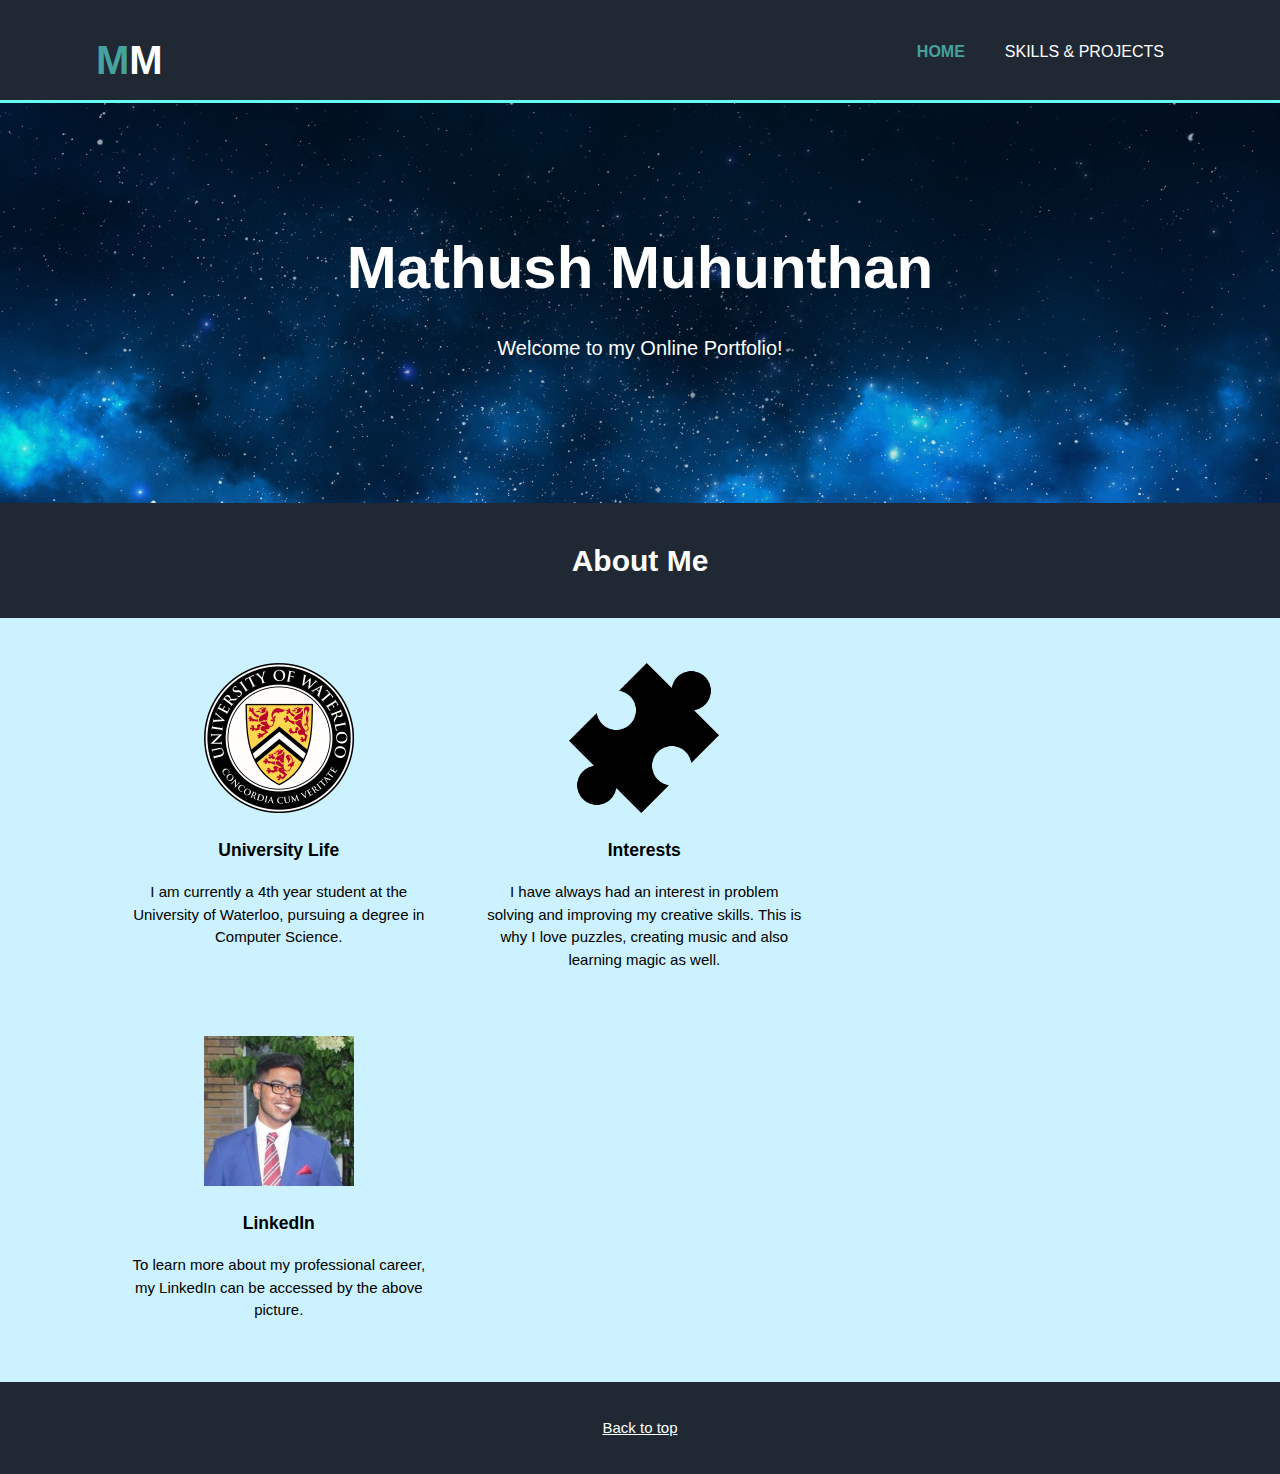
<file: index.html>
<!DOCTYPE html>
<html>
    <head>
        <meta charset="utf-8">
        <meta name="viewport" content="width=device-width">
        <meta name="description" content="Personal website">
        <meta name="author" content="Mathush Muhunthan">

        <title>Mathush Muhunthan Main Page</title>
        <link rel="stylesheet" href="./CSS code/style.css"> 
    </head>

    <body>
        <header>
             <div class="contain">
                 <div id="my_brand">
                     <h1><span class="highlight">M</span>M</h1>
                 </div>
                 <nav>
                      <ul>
                          <li class="active"><a href="index.html">Home</a></li>
                          <li><a href="second.html">Skills & Projects</a></li>
                      </ul>
                 </nav>
             </div>
        </header>

        <section id="main_image"> 
             <div class="contain">
                <h1>Mathush Muhunthan</h1>
                <p>Welcome to my Online Portfolio!</p>
             </div>
        </section>

        <!--optional news thing -->
        <section id="newsletter">
            <div class="contain">
                <h1>About Me</h1>
            </div>
        </section>

        <section id="boxes3">
            <div class="contain">
                <div class="box">
                    <img src="./Images/waterloo_logo.png">
                    <h3>University Life</h3>
                    <p>I am currently a 4th year student at the University of Waterloo, pursuing a degree in Computer Science.
                    </p>
                </div>
                <div class="box">
                    <img src="./Images/interests.png">
                    <h3>Interests</h3>
                    <p>I have always had an interest in problem solving and improving my creative skills. This is why I love puzzles,
                        creating music and also learning magic as well.
                    </p>
                </div>
                <div class="box">
                    <a href="https://www.linkedin.com/in/m-muhunthan" target="_blank">
                        <img src="./Images/LinkedIn.jpeg">
                    </a>
                    <h3>LinkedIn</h3>
                    <p>To learn more about my professional career, my LinkedIn can be accessed by the above picture.</p>
                </div>
            </div>
        </section>

        <!--Bottom Section may not need-->
        <footer>
            <p class="active"><a href="index.html">Back to top</a></p>
        </footer>
    </body>
</html>
</file>
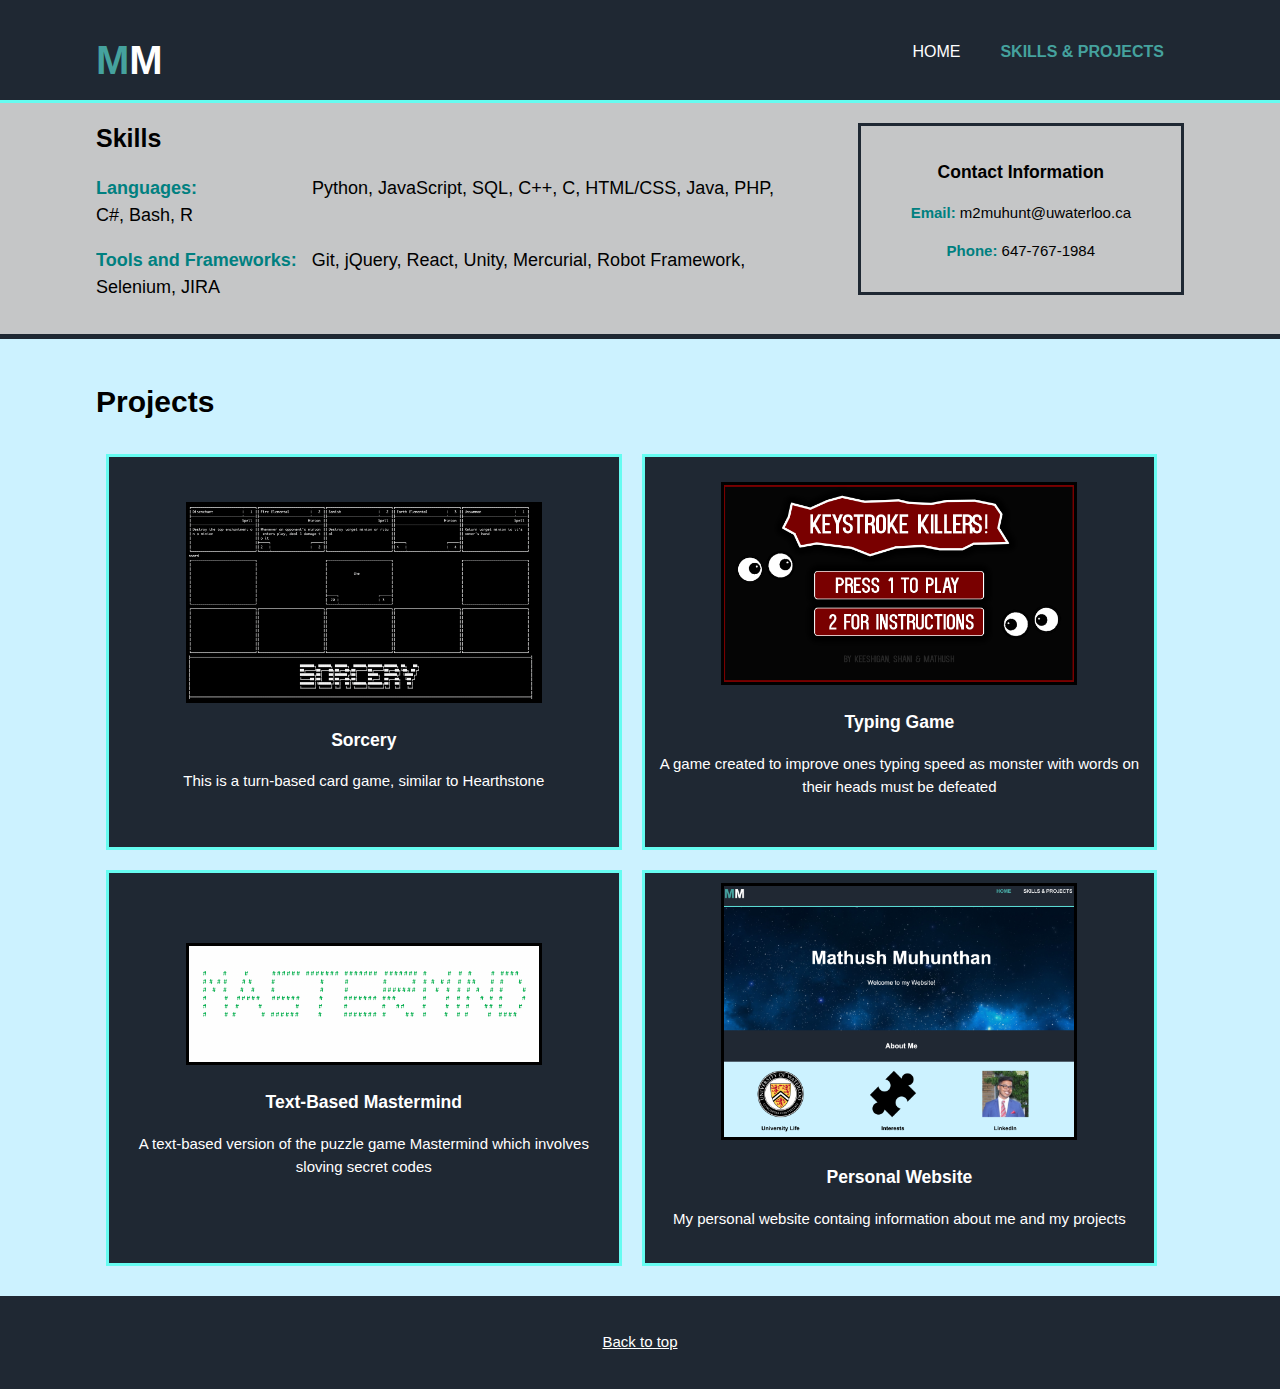
<file: second.html>
<!DOCTYPE html>
<html>
    <head>
        <meta charset="utf-8">
        <meta name="viewport" content="width=device-width">
        <meta name="description" content="Personal website">
        <meta name="author" content="Mathush Muhunthan">

        <title>Mathush Muhunthan Second Page</title>
        <link rel="stylesheet" href="./CSS code/style.css"> 
    </head>

    <body>
        <header>
             <div class="contain">
                 <div id="my_brand">
                     <h1><span class="highlight">M</span>M</h1>
                     <!--<img src="./Images/logo.png">-->
                 </div>
                 <nav>
                      <ul>
                          <li><a href="index.html">Home</a></li>
                          <li class="active"><a href="second.html">Skills & Projects</a></li>
                      </ul>
                 </nav>
             </div>
        </header> 

        <section id="main">
            <div class="contain">
                <section id="skills">
                    <h1>Skills</h1>
                    <p><span class="highlight2">Languages:</span> &nbsp &nbsp &nbsp &nbsp &nbsp &nbsp &nbsp &nbsp &nbsp &nbsp &nbsp Python, JavaScript, SQL, C++, C, HTML/CSS, Java, PHP, C#, Bash, R</p>
                    <p><span class="highlight2">Tools and Frameworks:</span> &nbsp Git, jQuery, React, Unity, Mercurial, Robot Framework, Selenium, JIRA</p>
                </section>
                <aside id="contacts">
                    <div class="dark">
                        <h3>Contact Information</h3>
                        <p><span class="highlight2">Email:</span> m2muhunt@uwaterloo.ca</p>
                        <p><span class="highlight2">Phone:</span> 647-767-1984</p>
                    </div>
                </aside>
            </div>            
        </section>

        <section id="project">
            <div class="contain">
                <h1>Projects</h1>
                
                <div class="box1">
                    <img src="./Images/sorcery.png">
                    <h3>Sorcery</h3>
                    <p>This is a turn-based card game, similar to Hearthstone</p>
                </div>
                <div class="box3">
                    <img src="./Images/MainMenu.png">
                    <h3>Typing Game</h3>
                    <p>A game created to improve ones typing speed as monster with words on their heads must be defeated</p>
                </div>
                
            </div>
            
            <div class="contain">
                
                <div class="box2">
                    <img src="./Images/mastermind.png">
                    <h3>Text-Based Mastermind</h3>
                    <p>A text-based version of the puzzle game Mastermind which involves sloving secret codes</p>
                </div>
                <div class="box">
                    <img src="./Images/website.png">
                    <h3>Personal Website</h3>
                    <p>My personal website containg information about me and my projects</p>
                </div>
            </div>
        </section>

        <!--Bottom Section may not need-->
        <footer>
            <p class="active"><a href="second.html">Back to top</a></p>
        </footer>
    </body>
</html>
</file>
<file: CSS code/style.css>
/* Main Body */
body{
    font-family: Arial, Helvetica, sans-serif;
    font-size: 15px;
    line-height: 1.5;
    padding: 0;
    margin: 0;
    background-color: #ccf2ff;
}


/* GLOBAL ITEMS */ 

/* Margin Items */
.contain{
    width: 85%;
    margin: auto;
    overflow: hidden;
}

/* All Lists */
ul{
    padding: 0;
    margin: 0;
}

.highlight {
    color: #45a29e;
    font-weight: bold;
}

.highlight2 {
    color: #008080;
    font-weight: bold;
}


.dark{
    padding: 15px;
    /*background: #1F2833;
    color: #ffffff;*/
    margin-top: 10px;
    margin-bottom: 10px;
    text-align: center;
    border: #1F2833 3px solid;
} 

/* SPECIFIC ITEMS */

/* Header List */
header ul{
    padding: 0;
    margin: 0;
}

/* Header */
header{
    background: #1F2833;
    color: #ffffff;
    padding-top: 30px;
    min-height: 70px;
    border-bottom: #66fcf1 3px solid; 
}

/* Header Links */
header a{
    color: #ffffff;
    text-decoration: none;
    text-transform: uppercase;
    font-size: 16px;
}

/* Header List Items */
header li{
    float: left;
    display: inline;
    padding: 0 20px 0 20px; 
}

/* Main Title */
header #my_brand{
    float: left;
}

/* Main Title Text */
header #my_brand h1{
    margin: 0;
    font-size: 40px;
}

/*header #my_brand img{
    width: 60px;
}*/

/* Header List Entirity */ 
header nav{
    float: right;    
    margin-top:  10px;
}

/* Add colour to active menu item */
header .active a{
    color: #45a29e;
    font-weight: bold;
}

/* Change colour when hovering over an item */
header a:hover{
    color: #c5c6c7;
    font-weight: bold;
}

/* Background Image Properties */
#main_image{
    min-height: 400px;
    background: url('../Images/stars.jpg') no-repeat 0 0px;
    background-size: cover;
    text-align: center;
    color: #ffffff;
}

/* Text on Background Image */
#main_image h1{
    margin-top: 120px;
    font-size: 60px;
    margin-bottom: 10px;
}

/* Smaller Text on Background Image */
#main_image p{
    font-size: 20px;
}


/* About Me */
#newsletter{
    padding: 15px;
    color: #ffffff;
    background: #1F2833;
}

#newsletter h1{
    text-align: center;
}

/* Images */
#boxes3{
    margin-top: 20px;
}

/* Image Location */
#boxes3 .box{
    float: left;
    width: 29%;
    text-align: center;
    padding: 25px;
}

/* Image Size */
#boxes3 .box img{
    width: 150px;
}


/* Contact List */
aside#contacts{
    float: right;
    width: 30%;
    margin-top: 10px;
}

section#main{
    padding-bottom: 15px;
    border-bottom: #1F2833 5px solid;
    background: #c5c6c7;
}

section#skills{
    float: left;
    width: 65%;
}

section#skills h1{
    font-size: 25px;
}

section#skills p{
    font-size: 18px;
}

/* Project Images */
#project{
    margin-top: 20px;
}

/* Project Image Location */
#project .box{
    float: left;
    width: 45%;
    height: 370px;
    text-align: center;
    padding: 10px;
    border: #66fcf1 3px solid;
    margin: 10px;
    background: #1F2833;
    color: #ffffff;
}

#project .box1{
    float: left;
    width: 45%;
    height: 335px;
    text-align: center;
    padding: 10px;
    border: #66fcf1 3px solid;
    margin: 10px;
    background: #1F2833;
    color: #ffffff;
    padding-top: 45px;
}

#project .box2{
    float: left;
    width: 45%;
    height: 310px;
    text-align: center;
    padding: 10px;
    border: #66fcf1 3px solid;
    margin: 10px;
    background: #1F2833;
    color: #ffffff;
    padding-top: 70px;
}

#project .box3{
    float: left;
    width: 45%;
    height: 355px;
    text-align: center;
    padding: 10px;
    border: #66fcf1 3px solid;
    margin: 10px;
    background: #1F2833;
    color: #ffffff;
    padding-top: 25px;
}

/* Project Image Size */
#project .box img{
    width: 350px;
    border: #000000 3px solid;
}

#project .box1 img{
    width: 350px;
    border: #000000 3px solid;
}

#project .box2 img{
    width: 350px;
    border: #000000 3px solid;
}

#project .box3 img{
    width: 350px;
    border: #000000 3px solid;
}

/* Bottom Footer */
footer{
    padding: 20px;
    margin-top: 20px;
    color: #ffffff;
    background-color: #1F2833;
    text-align: center;
}

footer .active a{
    color: #ffffff;
}

@media (max-width: 800px){
    header #my_brand, header nav, header li{
        float: none;
        text-align: center;
        width: 100%;
    } 

    #boxes3 .box{
        float: none;
        text-align: center;
        width: 90%;
    }

    #project, #project .box, #project .box1, #project .box2, #project .box3{
        float: none;
        text-align: center;
        width: 94%;
        margin-left: 5px;
    }

    #project .box img, #project .box1 img, #project .box2 img, #project .box3 img{
        width: 300px;
        border: #000000 3px solid;
    }

    aside#contacts{
        float: none;
        width: 100%;
        margin-top: 10px;
    }

    section#skills{
        float: none;
        width: 100%;
    }

    header {
        padding-bottom: 20px;
    }

    #main_image h1{
        margin-top: 40px;
    }
}
</file>
